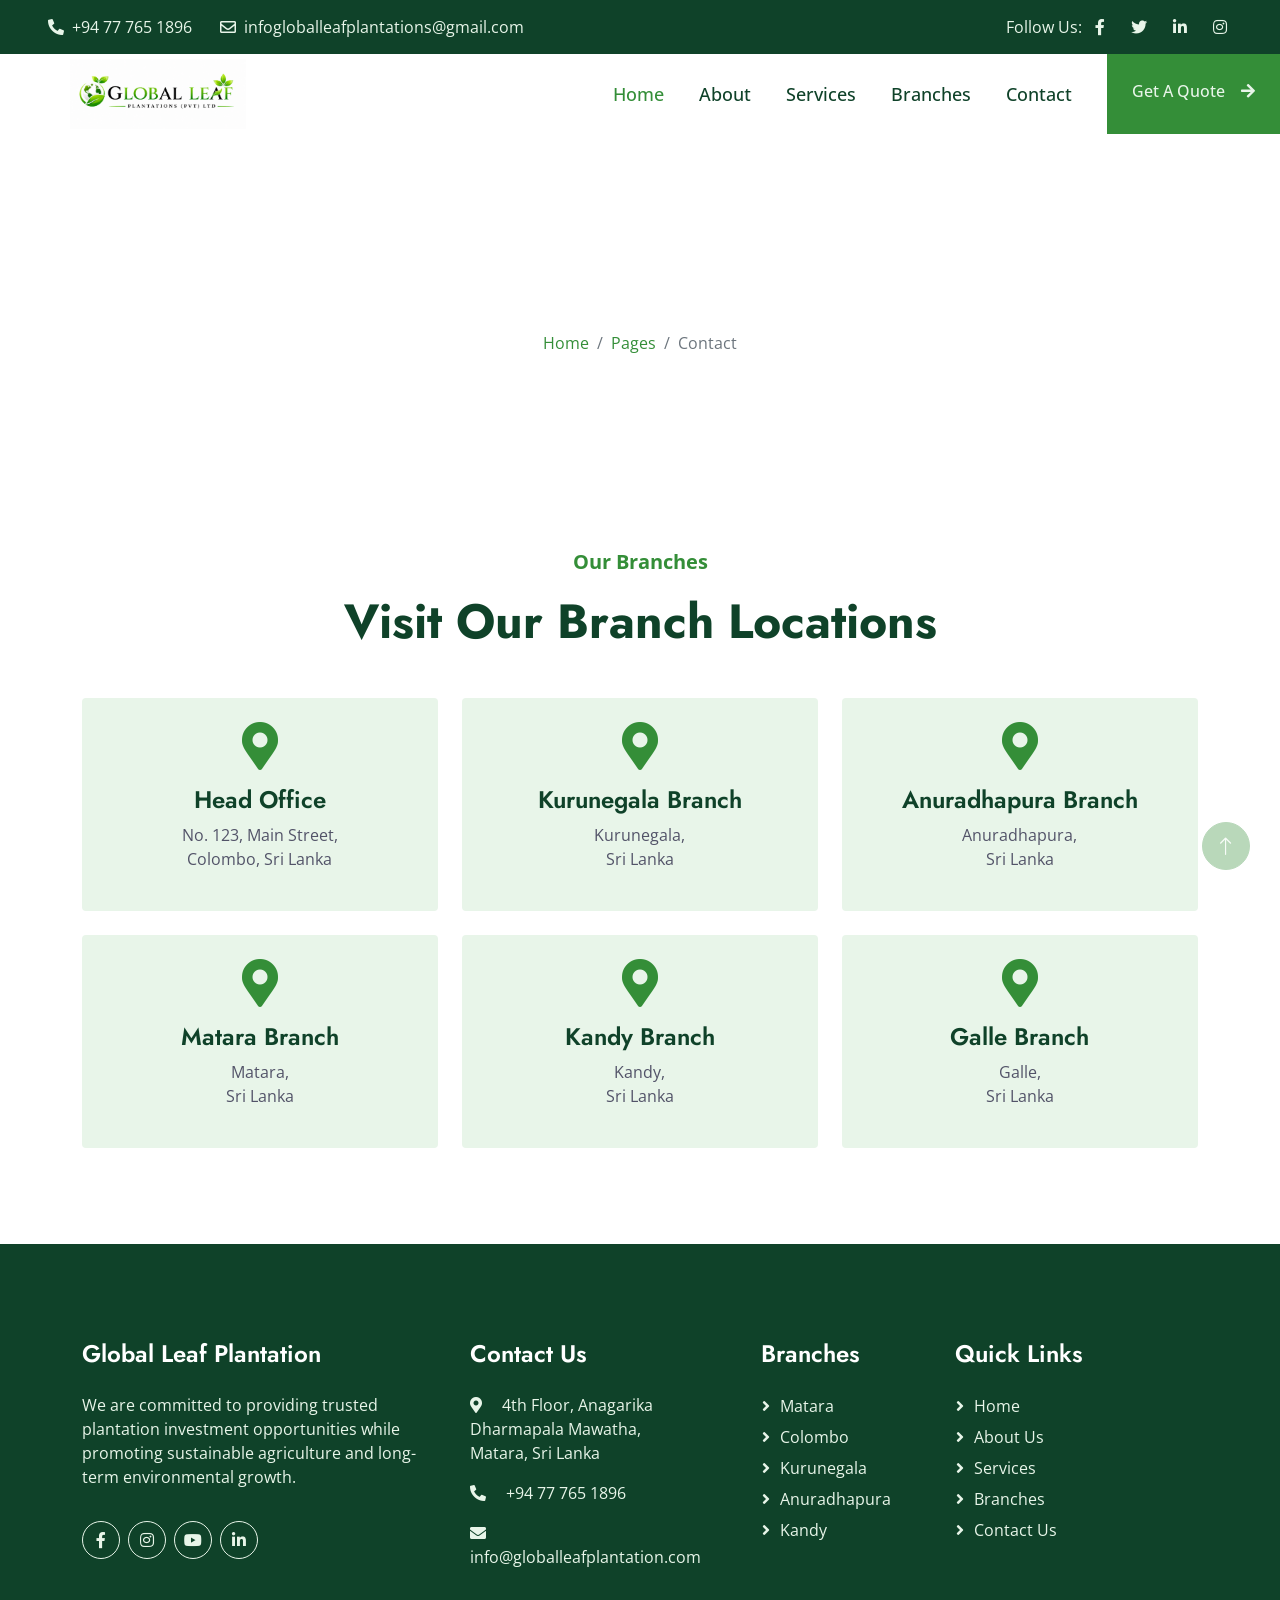
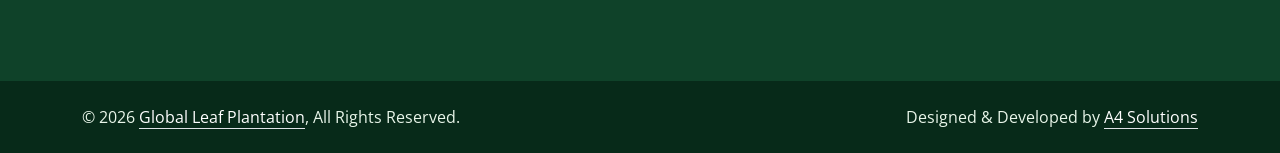
<file: Branches.html>
<!DOCTYPE html>
<html lang="en">

<head>
    <meta charset="utf-8">
    <title>Global Leaf Plantations (pvt) Ltd.</title>
    <meta content="width=device-width, initial-scale=1.0" name="viewport">
    <!-- Favicon -->
    <link href="img/favicon.ico" rel="icon">

    <!-- Google Web Fonts -->
    <link rel="preconnect" href="https://fonts.googleapis.com">
    <link rel="preconnect" href="https://fonts.gstatic.com" crossorigin>
    <link
        href="https://fonts.googleapis.com/css2?family=Jost:wght@500;600;700&family=Open+Sans:wght@400;500&display=swap"
        rel="stylesheet">

    <!-- Icon Font Stylesheet -->
    <link href="https://cdnjs.cloudflare.com/ajax/libs/font-awesome/5.10.0/css/all.min.css" rel="stylesheet">
    <link href="https://cdn.jsdelivr.net/npm/bootstrap-icons@1.4.1/font/bootstrap-icons.css" rel="stylesheet">

    <!-- Libraries Stylesheet -->
    <link href="lib/animate/animate.min.css" rel="stylesheet">
    <link href="lib/owlcarousel/assets/owl.carousel.min.css" rel="stylesheet">
    <link href="lib/lightbox/css/lightbox.min.css" rel="stylesheet">

    <!-- Customized Bootstrap Stylesheet -->
    <link href="css/bootstrap.min.css" rel="stylesheet">

    <!-- Template Stylesheet -->
    <link href="css/style.css" rel="stylesheet">
</head>

<body>
    <!-- Spinner Start -->
    <div id="spinner"
        class="show bg-white position-fixed translate-middle w-100 vh-100 top-50 start-50 d-flex align-items-center justify-content-center">
        <div class="spinner-border text-primary" role="status" style="width: 3rem; height: 3rem;"></div>
    </div>
    <!-- Spinner End -->


    <!-- Topbar Start -->
    <div class="container-fluid bg-dark text-light px-0 py-2">
        <div class="row gx-0 d-none d-lg-flex">
            <div class="col-lg-7 px-5 text-start">
                <div class="h-100 d-inline-flex align-items-center me-4">
                    <span class="fa fa-phone-alt me-2"></span>
                    <span>+94 77 765 1896</span>
                </div>
                <div class="h-100 d-inline-flex align-items-center">
                    <span class="far fa-envelope me-2"></span>
                    <span>infogloballeafplantations@gmail.com</span>
                </div>
            </div>
            <div class="col-lg-5 px-5 text-end">
                <div class="h-100 d-inline-flex align-items-center mx-n2">
                    <span>Follow Us:</span>
                    <a class="btn btn-link text-light" href=""><i class="fab fa-facebook-f"></i></a>
                    <a class="btn btn-link text-light" href=""><i class="fab fa-twitter"></i></a>
                    <a class="btn btn-link text-light" href=""><i class="fab fa-linkedin-in"></i></a>
                    <a class="btn btn-link text-light" href=""><i class="fab fa-instagram"></i></a>
                </div>
            </div>
        </div>
    </div>
    <!-- Topbar End -->


    <!-- Navbar Start -->
    <nav class="navbar navbar-expand-lg bg-white navbar-light sticky-top p-0">
        <a href="index.html" class="navbar-brand d-flex align-items-center px-4 px-lg-5">
            <img src="img/logo.png" alt="Global Leaf Plantation Logo"
                class="logo-img">
        </a>
        <button type="button" class="navbar-toggler me-4" data-bs-toggle="collapse" data-bs-target="#navbarCollapse">
            <span class="navbar-toggler-icon"></span>
        </button>
        <div class="collapse navbar-collapse" id="navbarCollapse">
            <div class="navbar-nav ms-auto p-4 p-lg-0">
                <a href="index.html" class="nav-item nav-link active">Home</a>
                <a href="about.html" class="nav-item nav-link">About</a>
                <a href="service.html" class="nav-item nav-link">Services</a>
                <a href="Branches.html" class="nav-item nav-link">Branches</a>
                <a href="contact.html" class="nav-item nav-link">Contact</a>
            </div>
            <a href="" class="btn btn-primary py-4 px-lg-4 rounded-0 d-none d-lg-block">Get A Quote<i
                    class="fa fa-arrow-right ms-3"></i></a>
        </div>
    </nav>
    <!-- Navbar End -->

     <!-- Page Header Start -->
    <div class="container-fluid page-header py-5 mb-5 wow fadeIn" data-wow-delay="0.1s">
        <div class="container text-center py-5">
            <h1 class="display-3 text-white mb-4 animated slideInDown">Contact Us</h1>
            <nav aria-label="breadcrumb animated slideInDown">
                <ol class="breadcrumb justify-content-center mb-0">
                    <li class="breadcrumb-item"><a href="#">Home</a></li>
                    <li class="breadcrumb-item"><a href="#">Pages</a></li>
                    <li class="breadcrumb-item active" aria-current="page">Contact</li>
                </ol>
            </nav>
        </div>
    </div>
    <!-- Page Header End -->


   <!-- Branch Locations Start -->
<div class="container-xxl py-5">
    <div class="container">
        <div class="text-center mx-auto wow fadeInUp" data-wow-delay="0.1s" style="max-width: 600px;">
            <p class="fs-5 fw-bold text-primary">Our Branches</p>
            <h1 class="display-5 mb-5">Visit Our Branch Locations</h1>
        </div>

        <div class="row g-4">

            <div class="col-lg-4 col-md-6 wow fadeInUp" data-wow-delay="0.1s">
                <div class="bg-light rounded p-4 text-center h-100">
                    <i class="fa fa-map-marker-alt fa-3x text-primary mb-3"></i>
                    <h4>Head Office</h4>
                    <p>No. 123, Main Street,<br>Colombo, Sri Lanka</p>
                </div>
            </div>

            <div class="col-lg-4 col-md-6 wow fadeInUp" data-wow-delay="0.2s">
                <div class="bg-light rounded p-4 text-center h-100">
                    <i class="fa fa-map-marker-alt fa-3x text-primary mb-3"></i>
                    <h4>Kurunegala Branch</h4>
                    <p>Kurunegala,<br>Sri Lanka</p>
                </div>
            </div>

            <div class="col-lg-4 col-md-6 wow fadeInUp" data-wow-delay="0.3s">
                <div class="bg-light rounded p-4 text-center h-100">
                    <i class="fa fa-map-marker-alt fa-3x text-primary mb-3"></i>
                    <h4>Anuradhapura Branch</h4>
                    <p>Anuradhapura,<br>Sri Lanka</p>
                </div>
            </div>

            <div class="col-lg-4 col-md-6 wow fadeInUp" data-wow-delay="0.4s">
                <div class="bg-light rounded p-4 text-center h-100">
                    <i class="fa fa-map-marker-alt fa-3x text-primary mb-3"></i>
                    <h4>Matara Branch</h4>
                    <p>Matara,<br>Sri Lanka</p>
                </div>
            </div>

            <div class="col-lg-4 col-md-6 wow fadeInUp" data-wow-delay="0.5s">
                <div class="bg-light rounded p-4 text-center h-100">
                    <i class="fa fa-map-marker-alt fa-3x text-primary mb-3"></i>
                    <h4>Kandy Branch</h4>
                    <p>Kandy,<br>Sri Lanka</p>
                </div>
            </div>

            <div class="col-lg-4 col-md-6 wow fadeInUp" data-wow-delay="0.6s">
                <div class="bg-light rounded p-4 text-center h-100">
                    <i class="fa fa-map-marker-alt fa-3x text-primary mb-3"></i>
                    <h4>Galle Branch</h4>
                    <p>Galle,<br>Sri Lanka</p>
                </div>
            </div>

        </div>
    </div>
</div>
<!-- Branch Locations End -->

<!-- Footer Start -->
<div class="container-fluid bg-dark text-light footer mt-5 py-5 wow fadeIn" data-wow-delay="0.1s">
    <div class="container py-5">
        <div class="row g-5">

            <!-- Company Info -->
            <div class="col-lg-4 col-md-6">
                <h4 class="text-white mb-4">Global Leaf Plantation</h4>
                <p>
                    We are committed to providing trusted plantation investment
                    opportunities while promoting sustainable agriculture and
                    long-term environmental growth.
                </p>

                <div class="d-flex pt-3">
                    <a class="btn btn-square btn-outline-light rounded-circle me-2" href="#">
                        <i class="fab fa-facebook-f"></i>
                    </a>

                    <a class="btn btn-square btn-outline-light rounded-circle me-2" href="#">
                        <i class="fab fa-instagram"></i>
                    </a>

                    <a class="btn btn-square btn-outline-light rounded-circle me-2" href="#">
                        <i class="fab fa-youtube"></i>
                    </a>

                    <a class="btn btn-square btn-outline-light rounded-circle" href="#">
                        <i class="fab fa-linkedin-in"></i>
                    </a>
                </div>
            </div>

            <!-- Contact -->
            <div class="col-lg-3 col-md-6">
                <h4 class="text-white mb-4">Contact Us</h4>

                <p>
                    <i class="fa fa-map-marker-alt me-3"></i>
                    4th Floor, Anagarika Dharmapala Mawatha,<br>
                    Matara, Sri Lanka
                </p>

                <p>
                    <i class="fa fa-phone-alt me-3"></i>
                    +94 77 765 1896
                </p>

                <p>
                    <i class="fa fa-envelope me-3"></i>
                    info@globalleafplantation.com
                </p>
            </div>

            <!-- Branches -->
            <div class="col-lg-2 col-md-6">
                <h4 class="text-white mb-4">Branches</h4>

                <a class="btn btn-link" href="#">Matara</a>
                <a class="btn btn-link" href="#">Colombo</a>
                <a class="btn btn-link" href="#">Kurunegala</a>
                <a class="btn btn-link" href="#">Anuradhapura</a>
                <a class="btn btn-link" href="#">Kandy</a>
            </div>

            <!-- Quick Links -->
            <div class="col-lg-3 col-md-6">
                <h4 class="text-white mb-4">Quick Links</h4>

                <a class="btn btn-link" href="#home">Home</a>
                <a class="btn btn-link" href="#about">About Us</a>
                <a class="btn btn-link" href="#services">Services</a>
                <a class="btn btn-link" href="#branches">Branches</a>
                <a class="btn btn-link" href="#contact">Contact Us</a>
            </div>

        </div>
    </div>
</div>

<!-- Copyright -->
<div class="container-fluid copyright py-4 bg-black">
    <div class="container">
        <div class="row">

            <div class="col-md-6 text-center text-md-start mb-3 mb-md-0">
                &copy; 2026 <a class="border-bottom" href="#">Global Leaf Plantation</a>,
                All Rights Reserved.
            </div>

            <div class="col-md-6 text-center text-md-end">
                Designed & Developed by
                <a class="border-bottom" href="#">A4 Solutions</a>
            </div>

        </div>
    </div>
</div>
<!-- Footer End -->


    <!-- Back to Top -->
    <a href="#" class="btn btn-lg btn-primary btn-lg-square rounded-circle back-to-top"><i
            class="bi bi-arrow-up"></i></a>


    <!-- JavaScript Libraries -->
    <script src="https://code.jquery.com/jquery-3.4.1.min.js"></script>
    <script src="https://cdn.jsdelivr.net/npm/bootstrap@5.0.0/dist/js/bootstrap.bundle.min.js"></script>
    <script src="lib/wow/wow.min.js"></script>
    <script src="lib/easing/easing.min.js"></script>
    <script src="lib/waypoints/waypoints.min.js"></script>
    <script src="lib/owlcarousel/owl.carousel.min.js"></script>
    <script src="lib/counterup/counterup.min.js"></script>
    <script src="lib/parallax/parallax.min.js"></script>
    <script src="lib/isotope/isotope.pkgd.min.js"></script>
    <script src="lib/lightbox/js/lightbox.min.js"></script>

    <!-- Template Javascript -->
    <script src="js/main.js"></script>
</body>

</html>
</file>
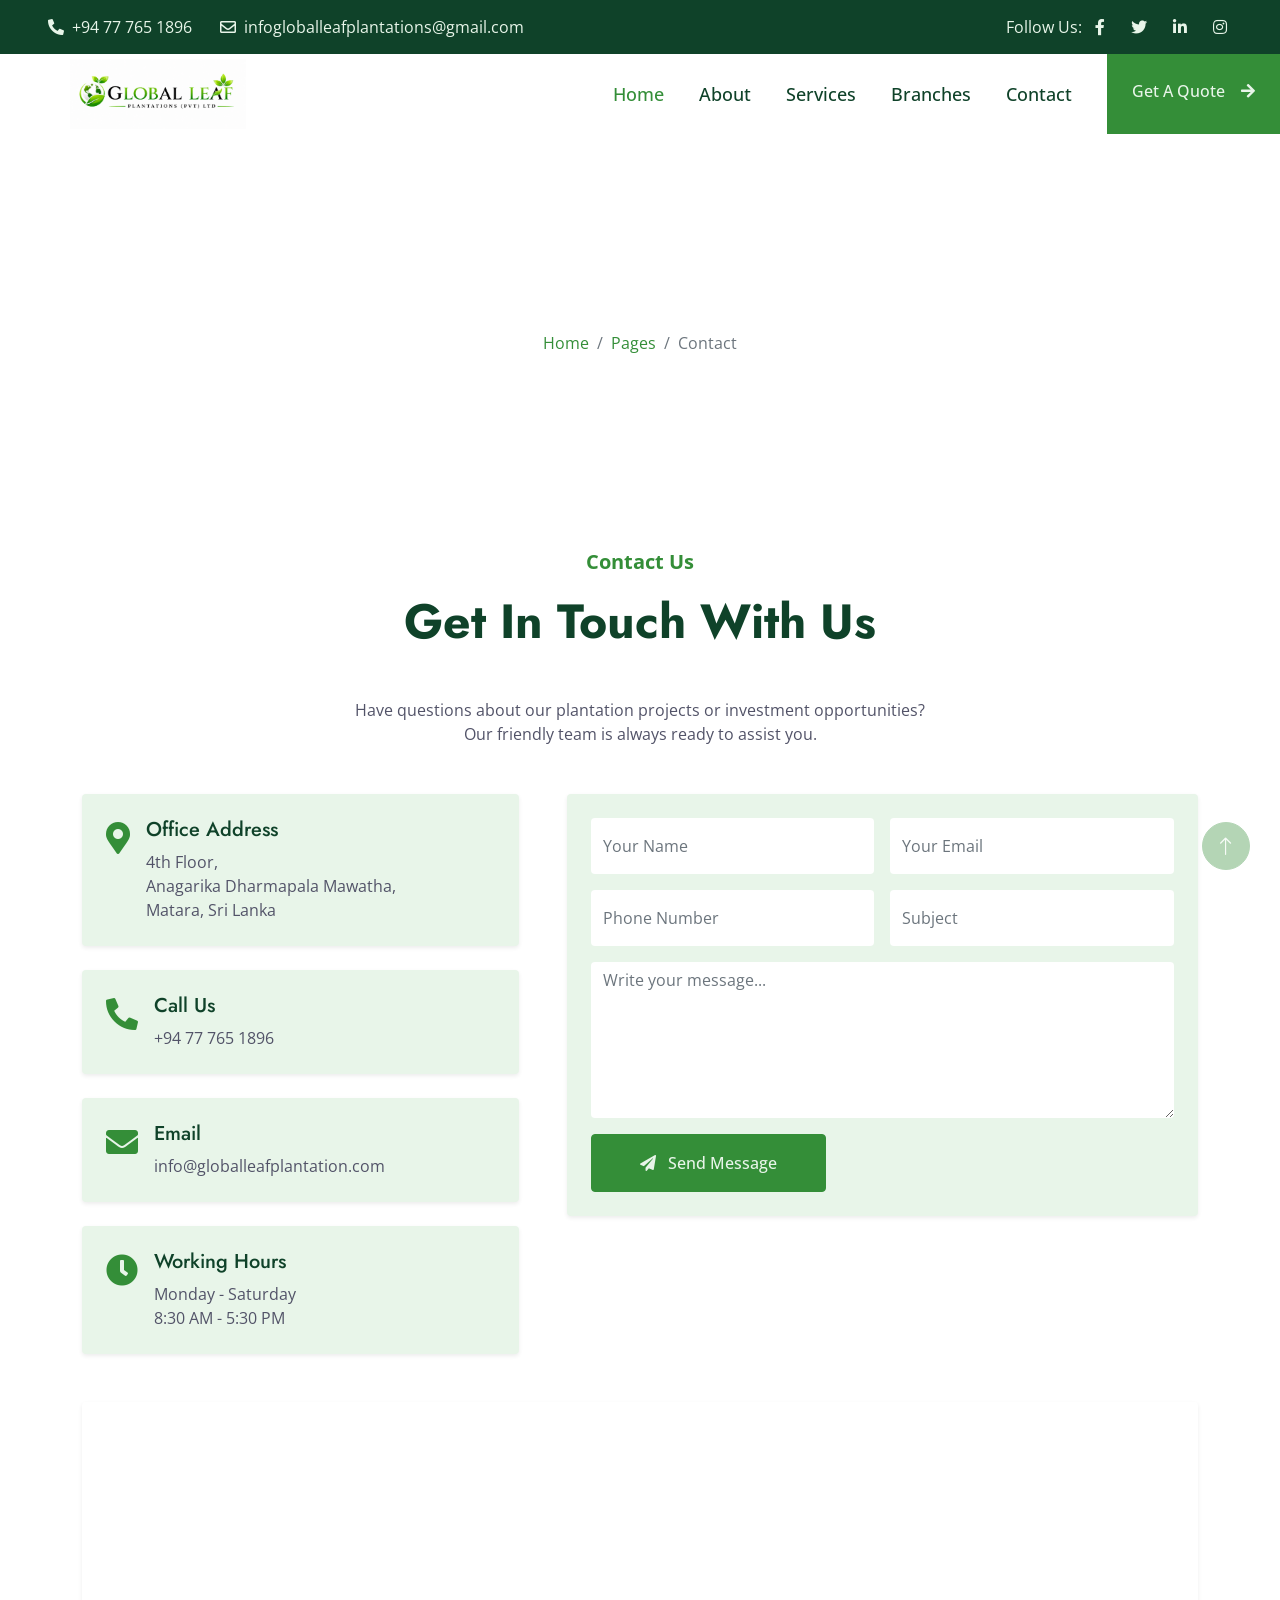
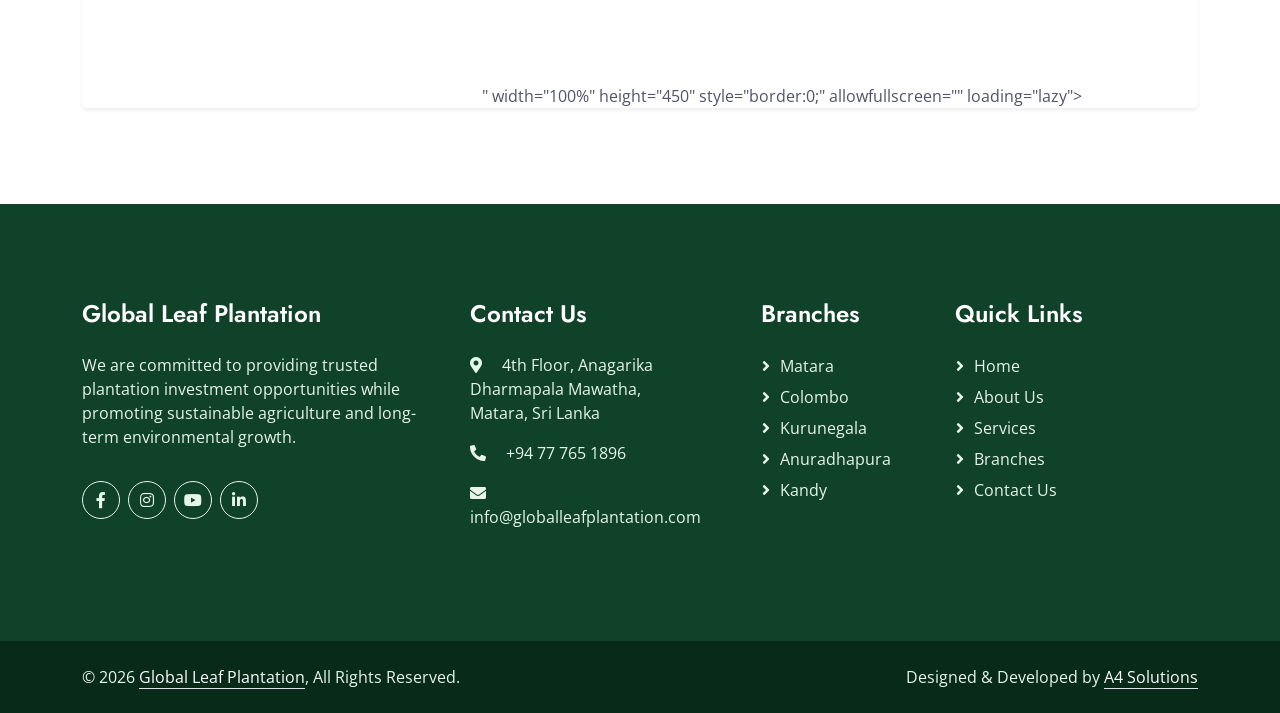
<file: contact.html>
<!DOCTYPE html>
<html lang="en">

<head>
    <meta charset="utf-8">
    <title>Global Leaf Plantations (pvt) Ltd.</title>
    <meta content="width=device-width, initial-scale=1.0" name="viewport">
    <!-- Favicon -->
    <link href="img/favicon.ico" rel="icon">

    <!-- Google Web Fonts -->
    <link rel="preconnect" href="https://fonts.googleapis.com">
    <link rel="preconnect" href="https://fonts.gstatic.com" crossorigin>
    <link
        href="https://fonts.googleapis.com/css2?family=Jost:wght@500;600;700&family=Open+Sans:wght@400;500&display=swap"
        rel="stylesheet">

    <!-- Icon Font Stylesheet -->
    <link href="https://cdnjs.cloudflare.com/ajax/libs/font-awesome/5.10.0/css/all.min.css" rel="stylesheet">
    <link href="https://cdn.jsdelivr.net/npm/bootstrap-icons@1.4.1/font/bootstrap-icons.css" rel="stylesheet">

    <!-- Libraries Stylesheet -->
    <link href="lib/animate/animate.min.css" rel="stylesheet">
    <link href="lib/owlcarousel/assets/owl.carousel.min.css" rel="stylesheet">
    <link href="lib/lightbox/css/lightbox.min.css" rel="stylesheet">

    <!-- Customized Bootstrap Stylesheet -->
    <link href="css/bootstrap.min.css" rel="stylesheet">

    <!-- Template Stylesheet -->
    <link href="css/style.css" rel="stylesheet">
</head>

<body>
    <!-- Spinner Start -->
    <div id="spinner"
        class="show bg-white position-fixed translate-middle w-100 vh-100 top-50 start-50 d-flex align-items-center justify-content-center">
        <div class="spinner-border text-primary" role="status" style="width: 3rem; height: 3rem;"></div>
    </div>
    <!-- Spinner End -->


    <!-- Topbar Start -->
    <div class="container-fluid bg-dark text-light px-0 py-2">
        <div class="row gx-0 d-none d-lg-flex">
            <div class="col-lg-7 px-5 text-start">
                <div class="h-100 d-inline-flex align-items-center me-4">
                    <span class="fa fa-phone-alt me-2"></span>
                    <span>+94 77 765 1896</span>
                </div>
                <div class="h-100 d-inline-flex align-items-center">
                    <span class="far fa-envelope me-2"></span>
                    <span>infogloballeafplantations@gmail.com</span>
                </div>
            </div>
            <div class="col-lg-5 px-5 text-end">
                <div class="h-100 d-inline-flex align-items-center mx-n2">
                    <span>Follow Us:</span>
                    <a class="btn btn-link text-light" href=""><i class="fab fa-facebook-f"></i></a>
                    <a class="btn btn-link text-light" href=""><i class="fab fa-twitter"></i></a>
                    <a class="btn btn-link text-light" href=""><i class="fab fa-linkedin-in"></i></a>
                    <a class="btn btn-link text-light" href=""><i class="fab fa-instagram"></i></a>
                </div>
            </div>
        </div>
    </div>
    <!-- Topbar End -->


    <!-- Navbar Start -->
    <nav class="navbar navbar-expand-lg bg-white navbar-light sticky-top p-0">
        <a href="index.html" class="navbar-brand d-flex align-items-center px-4 px-lg-5">
            <img src="img/logo.png" alt="Global Leaf Plantation Logo"
                class="logo-img">
        </a>
        <button type="button" class="navbar-toggler me-4" data-bs-toggle="collapse" data-bs-target="#navbarCollapse">
            <span class="navbar-toggler-icon"></span>
        </button>
        <div class="collapse navbar-collapse" id="navbarCollapse">
            <div class="navbar-nav ms-auto p-4 p-lg-0">
                <a href="index.html" class="nav-item nav-link active">Home</a>
                <a href="about.html" class="nav-item nav-link">About</a>
                <a href="service.html" class="nav-item nav-link">Services</a>
                <a href="Branches.html" class="nav-item nav-link">Branches</a>
                <a href="contact.html" class="nav-item nav-link">Contact</a>
            </div>
            <a href="" class="btn btn-primary py-4 px-lg-4 rounded-0 d-none d-lg-block">Get A Quote<i
                    class="fa fa-arrow-right ms-3"></i></a>
        </div>
    </nav>
    <!-- Navbar End -->

    <!-- Page Header Start -->
    <div class="container-fluid page-header py-5 mb-5 wow fadeIn" data-wow-delay="0.1s">
        <div class="container text-center py-5">
            <h1 class="display-3 text-white mb-4 animated slideInDown">Contact Us</h1>
            <nav aria-label="breadcrumb animated slideInDown">
                <ol class="breadcrumb justify-content-center mb-0">
                    <li class="breadcrumb-item"><a href="#">Home</a></li>
                    <li class="breadcrumb-item"><a href="#">Pages</a></li>
                    <li class="breadcrumb-item active" aria-current="page">Contact</li>
                </ol>
            </nav>
        </div>
    </div>
    <!-- Page Header End -->


    <!-- Contact Start -->
    <div class="container-xxl py-5" id="contact">
        <div class="container">

            <div class="text-center mx-auto wow fadeInUp" data-wow-delay="0.1s" style="max-width:600px;">
                <p class="fs-5 fw-bold text-primary">Contact Us</p>
                <h1 class="display-5 mb-5">Get In Touch With Us</h1>
                <p class="mb-5">
                    Have questions about our plantation projects or investment opportunities?
                    Our friendly team is always ready to assist you.
                </p>
            </div>

            <div class="row g-5">

                <!-- Contact Details -->
                <div class="col-lg-5 wow fadeInUp" data-wow-delay="0.2s">

                    <div class="bg-light rounded p-4 mb-4 shadow-sm">
                        <div class="d-flex">
                            <i class="fa fa-map-marker-alt fa-2x text-primary me-3 mt-1"></i>
                            <div>
                                <h5>Office Address</h5>
                                <p class="mb-0">
                                    4th Floor,<br>
                                    Anagarika Dharmapala Mawatha,<br>
                                    Matara, Sri Lanka
                                </p>
                            </div>
                        </div>
                    </div>

                    <div class="bg-light rounded p-4 mb-4 shadow-sm">
                        <div class="d-flex">
                            <i class="fa fa-phone-alt fa-2x text-primary me-3 mt-1"></i>
                            <div>
                                <h5>Call Us</h5>
                                <p class="mb-0">+94 77 765 1896</p>
                            </div>
                        </div>
                    </div>

                    <div class="bg-light rounded p-4 mb-4 shadow-sm">
                        <div class="d-flex">
                            <i class="fa fa-envelope fa-2x text-primary me-3 mt-1"></i>
                            <div>
                                <h5>Email</h5>
                                <p class="mb-0">info@globalleafplantation.com</p>
                            </div>
                        </div>
                    </div>

                    <div class="bg-light rounded p-4 shadow-sm">
                        <div class="d-flex">
                            <i class="fa fa-clock fa-2x text-primary me-3 mt-1"></i>
                            <div>
                                <h5>Working Hours</h5>
                                <p class="mb-0">
                                    Monday - Saturday<br>
                                    8:30 AM - 5:30 PM
                                </p>
                            </div>
                        </div>
                    </div>

                </div>

                <!-- Contact Form -->
                <div class="col-lg-7 wow fadeInUp" data-wow-delay="0.4s">

                    <div class="bg-light rounded p-4 shadow-sm">

                        <form>

                            <div class="row g-3">

                                <div class="col-md-6">
                                    <input type="text" class="form-control border-0 py-3" placeholder="Your Name">
                                </div>

                                <div class="col-md-6">
                                    <input type="email" class="form-control border-0 py-3" placeholder="Your Email">
                                </div>

                                <div class="col-md-6">
                                    <input type="text" class="form-control border-0 py-3" placeholder="Phone Number">
                                </div>

                                <div class="col-md-6">
                                    <input type="text" class="form-control border-0 py-3" placeholder="Subject">
                                </div>

                                <div class="col-12">
                                    <textarea class="form-control border-0" rows="6"
                                        placeholder="Write your message..."></textarea>
                                </div>

                                <div class="col-12">
                                    <button class="btn btn-primary py-3 px-5" type="submit">
                                        <i class="fa fa-paper-plane me-2"></i>
                                        Send Message
                                    </button>
                                </div>

                            </div>

                        </form>

                    </div>

                </div>

            </div>

            <!-- Google Map -->
            <div class="row mt-5">
                <div class="col-12 wow fadeInUp" data-wow-delay="0.6s">

                    <div class="rounded overflow-hidden shadow-sm">

                        <iframe
                            src="https://www.google.com/maps/embed?pb=!1m18!1m12!1m3!1d3508.460179053415!2d80.54319137435634!3d5.948909229575036!2m3!1f0!2f0!3f0!3m2!1i1024!2i768!4f13.1!3m3!1m2!1s0x3ae1393bf856dbd1%3A0x77c41d5ccab6d4eb!2sGlobal%20Leaf%20Plantation%20(pvt)%20Ltd!5e1!3m2!1sen!2slk!4v1785346565667!5m2!1sen!2slk"
                            width="400" height="300" style="border:0;" allowfullscreen="" loading="lazy"
                            referrerpolicy="strict-origin-when-cross-origin"></iframe>"
                        width="100%"
                        height="450"
                        style="border:0;"
                        allowfullscreen=""
                        loading="lazy">
                        </iframe>

                    </div>

                </div>
            </div>

        </div>
    </div>
    <!-- Contact End -->
    <!-- Footer Start -->
    <div class="container-fluid bg-dark text-light footer mt-5 py-5 wow fadeIn" data-wow-delay="0.1s">
        <div class="container py-5">
            <div class="row g-5">

                <!-- Company Info -->
                <div class="col-lg-4 col-md-6">
                    <h4 class="text-white mb-4">Global Leaf Plantation</h4>
                    <p>
                        We are committed to providing trusted plantation investment
                        opportunities while promoting sustainable agriculture and
                        long-term environmental growth.
                    </p>

                    <div class="d-flex pt-3">
                        <a class="btn btn-square btn-outline-light rounded-circle me-2" href="#">
                            <i class="fab fa-facebook-f"></i>
                        </a>

                        <a class="btn btn-square btn-outline-light rounded-circle me-2" href="#">
                            <i class="fab fa-instagram"></i>
                        </a>

                        <a class="btn btn-square btn-outline-light rounded-circle me-2" href="#">
                            <i class="fab fa-youtube"></i>
                        </a>

                        <a class="btn btn-square btn-outline-light rounded-circle" href="#">
                            <i class="fab fa-linkedin-in"></i>
                        </a>
                    </div>
                </div>

                <!-- Contact -->
                <div class="col-lg-3 col-md-6">
                    <h4 class="text-white mb-4">Contact Us</h4>

                    <p>
                        <i class="fa fa-map-marker-alt me-3"></i>
                        4th Floor, Anagarika Dharmapala Mawatha,<br>
                        Matara, Sri Lanka
                    </p>

                    <p>
                        <i class="fa fa-phone-alt me-3"></i>
                        +94 77 765 1896
                    </p>

                    <p>
                        <i class="fa fa-envelope me-3"></i>
                        info@globalleafplantation.com
                    </p>
                </div>

                <!-- Branches -->
                <div class="col-lg-2 col-md-6">
                    <h4 class="text-white mb-4">Branches</h4>

                    <a class="btn btn-link" href="#">Matara</a>
                    <a class="btn btn-link" href="#">Colombo</a>
                    <a class="btn btn-link" href="#">Kurunegala</a>
                    <a class="btn btn-link" href="#">Anuradhapura</a>
                    <a class="btn btn-link" href="#">Kandy</a>
                </div>

                <!-- Quick Links -->
                <div class="col-lg-3 col-md-6">
                    <h4 class="text-white mb-4">Quick Links</h4>

                    <a class="btn btn-link" href="#home">Home</a>
                    <a class="btn btn-link" href="#about">About Us</a>
                    <a class="btn btn-link" href="#services">Services</a>
                    <a class="btn btn-link" href="#branches">Branches</a>
                    <a class="btn btn-link" href="#contact">Contact Us</a>
                </div>

            </div>
        </div>
    </div>

    <!-- Copyright -->
    <div class="container-fluid copyright py-4 bg-black">
        <div class="container">
            <div class="row">

                <div class="col-md-6 text-center text-md-start mb-3 mb-md-0">
                    &copy; 2026 <a class="border-bottom" href="#">Global Leaf Plantation</a>,
                    All Rights Reserved.
                </div>

                <div class="col-md-6 text-center text-md-end">
                    Designed & Developed by
                    <a class="border-bottom" href="#">A4 Solutions</a>
                </div>

            </div>
        </div>
    </div>
    <!-- Footer End -->


    <!-- Back to Top -->
    <a href="#" class="btn btn-lg btn-primary btn-lg-square rounded-circle back-to-top"><i
            class="bi bi-arrow-up"></i></a>


    <!-- JavaScript Libraries -->
    <script src="https://code.jquery.com/jquery-3.4.1.min.js"></script>
    <script src="https://cdn.jsdelivr.net/npm/bootstrap@5.0.0/dist/js/bootstrap.bundle.min.js"></script>
    <script src="lib/wow/wow.min.js"></script>
    <script src="lib/easing/easing.min.js"></script>
    <script src="lib/waypoints/waypoints.min.js"></script>
    <script src="lib/owlcarousel/owl.carousel.min.js"></script>
    <script src="lib/counterup/counterup.min.js"></script>
    <script src="lib/parallax/parallax.min.js"></script>
    <script src="lib/isotope/isotope.pkgd.min.js"></script>
    <script src="lib/lightbox/js/lightbox.min.js"></script>

    <!-- Template Javascript -->
    <script src="js/main.js"></script>
</body>

</html>
</file>
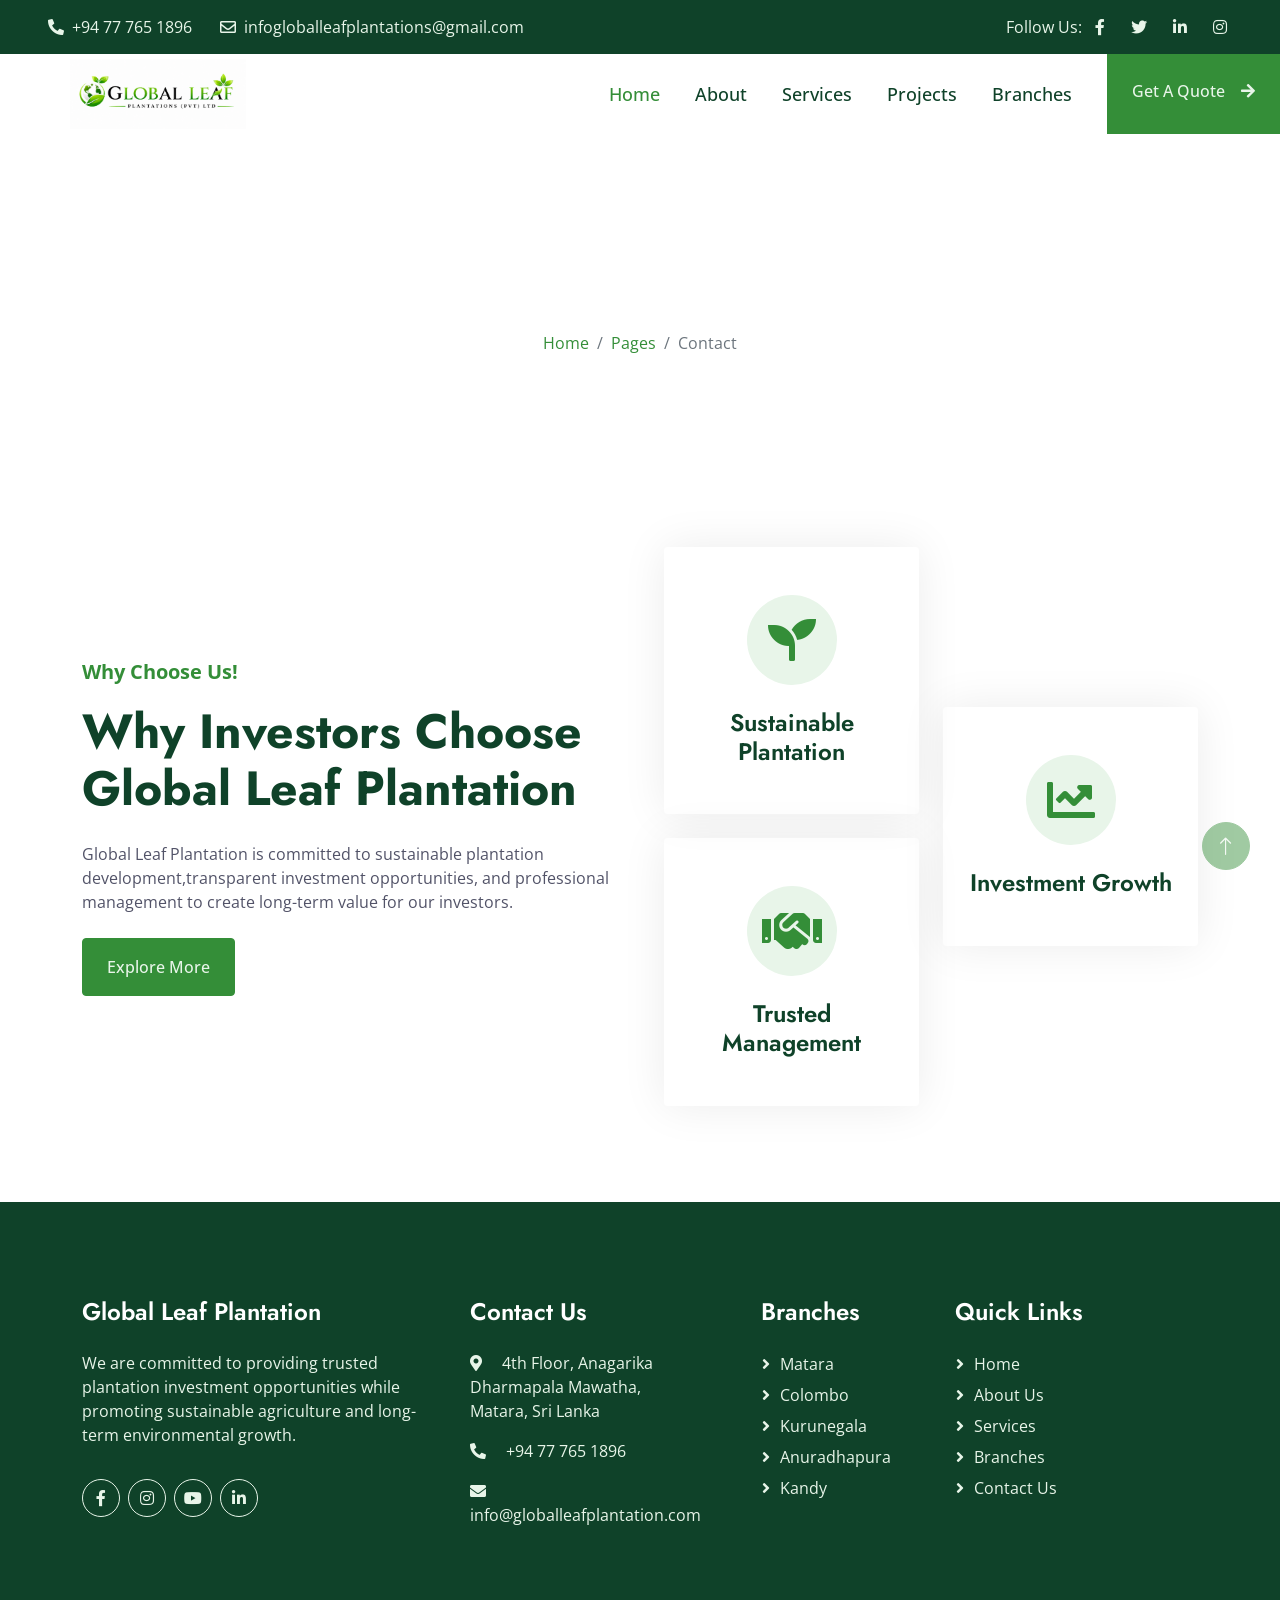
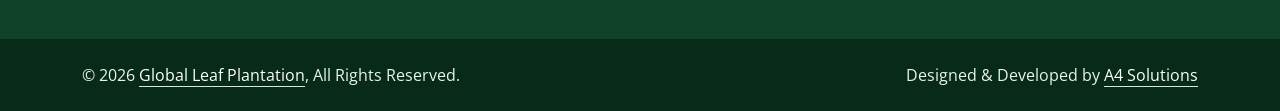
<file: feature.html>
<!DOCTYPE html>
<html lang="en">

<head>
    <meta charset="utf-8">
    <title>Global Leaf Plantations (pvt) Ltd.</title>
    <meta content="width=device-width, initial-scale=1.0" name="viewport">
    <!-- Favicon -->
    <link href="img/favicon.ico" rel="icon">

    <!-- Google Web Fonts -->
    <link rel="preconnect" href="https://fonts.googleapis.com">
    <link rel="preconnect" href="https://fonts.gstatic.com" crossorigin>
    <link
        href="https://fonts.googleapis.com/css2?family=Jost:wght@500;600;700&family=Open+Sans:wght@400;500&display=swap"
        rel="stylesheet">

    <!-- Icon Font Stylesheet -->
    <link href="https://cdnjs.cloudflare.com/ajax/libs/font-awesome/5.10.0/css/all.min.css" rel="stylesheet">
    <link href="https://cdn.jsdelivr.net/npm/bootstrap-icons@1.4.1/font/bootstrap-icons.css" rel="stylesheet">

    <!-- Libraries Stylesheet -->
    <link href="lib/animate/animate.min.css" rel="stylesheet">
    <link href="lib/owlcarousel/assets/owl.carousel.min.css" rel="stylesheet">
    <link href="lib/lightbox/css/lightbox.min.css" rel="stylesheet">

    <!-- Customized Bootstrap Stylesheet -->
    <link href="css/bootstrap.min.css" rel="stylesheet">

    <!-- Template Stylesheet -->
    <link href="css/style.css" rel="stylesheet">
</head>

<body>
    <!-- Spinner Start -->
    <div id="spinner"
        class="show bg-white position-fixed translate-middle w-100 vh-100 top-50 start-50 d-flex align-items-center justify-content-center">
        <div class="spinner-border text-primary" role="status" style="width: 3rem; height: 3rem;"></div>
    </div>
    <!-- Spinner End -->


    <!-- Topbar Start -->
    <div class="container-fluid bg-dark text-light px-0 py-2">
        <div class="row gx-0 d-none d-lg-flex">
            <div class="col-lg-7 px-5 text-start">
                <div class="h-100 d-inline-flex align-items-center me-4">
                    <span class="fa fa-phone-alt me-2"></span>
                    <span>+94 77 765 1896</span>
                </div>
                <div class="h-100 d-inline-flex align-items-center">
                    <span class="far fa-envelope me-2"></span>
                    <span>infogloballeafplantations@gmail.com</span>
                </div>
            </div>
            <div class="col-lg-5 px-5 text-end">
                <div class="h-100 d-inline-flex align-items-center mx-n2">
                    <span>Follow Us:</span>
                    <a class="btn btn-link text-light" href=""><i class="fab fa-facebook-f"></i></a>
                    <a class="btn btn-link text-light" href=""><i class="fab fa-twitter"></i></a>
                    <a class="btn btn-link text-light" href=""><i class="fab fa-linkedin-in"></i></a>
                    <a class="btn btn-link text-light" href=""><i class="fab fa-instagram"></i></a>
                </div>
            </div>
        </div>
    </div>
    <!-- Topbar End -->


    <!-- Navbar Start -->
    <nav class="navbar navbar-expand-lg bg-white navbar-light sticky-top p-0">
        <a href="index.html" class="navbar-brand d-flex align-items-center px-4 px-lg-5">
            <img src="img/logo.png" alt="Global Leaf Plantation Logo"
                class="logo-img">
        </a>
        <button type="button" class="navbar-toggler me-4" data-bs-toggle="collapse" data-bs-target="#navbarCollapse">
            <span class="navbar-toggler-icon"></span>
        </button>
        <div class="collapse navbar-collapse" id="navbarCollapse">
            <div class="navbar-nav ms-auto p-4 p-lg-0">
                <a href="index.html" class="nav-item nav-link active">Home</a>
                <a href="about.html" class="nav-item nav-link">About</a>
                <a href="service.html" class="nav-item nav-link">Services</a>
                <a href="Branches.html" class="nav-item nav-link">Projects</a>
                <a href="contact.html" class="nav-item nav-link">Branches</a>
            </div>
            <a href="" class="btn btn-primary py-4 px-lg-4 rounded-0 d-none d-lg-block">Get A Quote<i
                    class="fa fa-arrow-right ms-3"></i></a>
        </div>
    </nav>
    <!-- Navbar End -->

     <!-- Page Header Start -->
    <div class="container-fluid page-header py-5 mb-5 wow fadeIn" data-wow-delay="0.1s">
        <div class="container text-center py-5">
            <h1 class="display-3 text-white mb-4 animated slideInDown">Contact Us</h1>
            <nav aria-label="breadcrumb animated slideInDown">
                <ol class="breadcrumb justify-content-center mb-0">
                    <li class="breadcrumb-item"><a href="#">Home</a></li>
                    <li class="breadcrumb-item"><a href="#">Pages</a></li>
                    <li class="breadcrumb-item active" aria-current="page">Contact</li>
                </ol>
            </nav>
        </div>
    </div>
    <!-- Page Header End -->


    <!-- Features Start -->
    <div class="container-xxl py-5">
        <div class="container">
            <div class="row g-5 align-items-center">
                <div class="col-lg-6 wow fadeInUp" data-wow-delay="0.1s">
                    <p class="fs-5 fw-bold text-primary">Why Choose Us!</p>
                    <h1 class="display-5 mb-4">Why Investors Choose Global Leaf Plantation</h1>
                    <p class="mb-4">Global Leaf Plantation is committed to sustainable plantation
                        development,transparent investment opportunities, and professional management to create
                        long-term value for our investors.
                    </p>
                    <a class="btn btn-primary py-3 px-4" href="">Explore More</a>
                </div>
                <div class="col-lg-6">
                    <div class="row g-4 align-items-center">
                        <div class="col-md-6">
                            <div class="row g-4">
                                <div class="col-12 wow fadeIn" data-wow-delay="0.3s">
                                    <div class="text-center rounded py-5 px-4"
                                        style="box-shadow: 0 0 45px rgba(0,0,0,.08);">
                                        <div class="btn-square bg-light rounded-circle mx-auto mb-4"
                                            style="width: 90px; height: 90px;">
                                           <i class="fa fa-seedling fa-3x text-primary"></i>
                                        </div>
                                        <h4 class="mb-0">Sustainable Plantation</h4>
                                    </div>
                                </div>
                                <div class="col-12 wow fadeIn" data-wow-delay="0.5s">
                                    <div class="text-center rounded py-5 px-4"
                                        style="box-shadow: 0 0 45px rgba(0,0,0,.08);">
                                        <div class="btn-square bg-light rounded-circle mx-auto mb-4"
                                            style="width: 90px; height: 90px;">
                                            <i class="fa fa-handshake fa-3x text-primary"></i>
                                        </div>
                                        <h4 class="mb-0">Trusted Management</h4>
                                    </div>
                                </div>
                            </div>
                        </div>
                        <div class="col-md-6 wow fadeIn" data-wow-delay="0.7s">
                            <div class="text-center rounded py-5 px-4" style="box-shadow: 0 0 45px rgba(0,0,0,.08);">
                                <div class="btn-square bg-light rounded-circle mx-auto mb-4"
                                    style="width: 90px; height: 90px;">
                                   <i class="fa fa-chart-line fa-3x text-primary"></i>
                                </div>
                               <h4 class="mb-0">Investment Growth</h4>
                            </div>
                        </div>
                    </div>
                </div>
            </div>
        </div>
    </div>
    <!-- Features End -->

<!-- Footer Start -->
<div class="container-fluid bg-dark text-light footer mt-5 py-5 wow fadeIn" data-wow-delay="0.1s">
    <div class="container py-5">
        <div class="row g-5">

            <!-- Company Info -->
            <div class="col-lg-4 col-md-6">
                <h4 class="text-white mb-4">Global Leaf Plantation</h4>
                <p>
                    We are committed to providing trusted plantation investment
                    opportunities while promoting sustainable agriculture and
                    long-term environmental growth.
                </p>

                <div class="d-flex pt-3">
                    <a class="btn btn-square btn-outline-light rounded-circle me-2" href="#">
                        <i class="fab fa-facebook-f"></i>
                    </a>

                    <a class="btn btn-square btn-outline-light rounded-circle me-2" href="#">
                        <i class="fab fa-instagram"></i>
                    </a>

                    <a class="btn btn-square btn-outline-light rounded-circle me-2" href="#">
                        <i class="fab fa-youtube"></i>
                    </a>

                    <a class="btn btn-square btn-outline-light rounded-circle" href="#">
                        <i class="fab fa-linkedin-in"></i>
                    </a>
                </div>
            </div>

            <!-- Contact -->
            <div class="col-lg-3 col-md-6">
                <h4 class="text-white mb-4">Contact Us</h4>

                <p>
                    <i class="fa fa-map-marker-alt me-3"></i>
                    4th Floor, Anagarika Dharmapala Mawatha,<br>
                    Matara, Sri Lanka
                </p>

                <p>
                    <i class="fa fa-phone-alt me-3"></i>
                    +94 77 765 1896
                </p>

                <p>
                    <i class="fa fa-envelope me-3"></i>
                    info@globalleafplantation.com
                </p>
            </div>

            <!-- Branches -->
            <div class="col-lg-2 col-md-6">
                <h4 class="text-white mb-4">Branches</h4>

                <a class="btn btn-link" href="#">Matara</a>
                <a class="btn btn-link" href="#">Colombo</a>
                <a class="btn btn-link" href="#">Kurunegala</a>
                <a class="btn btn-link" href="#">Anuradhapura</a>
                <a class="btn btn-link" href="#">Kandy</a>
            </div>

            <!-- Quick Links -->
            <div class="col-lg-3 col-md-6">
                <h4 class="text-white mb-4">Quick Links</h4>

                <a class="btn btn-link" href="#home">Home</a>
                <a class="btn btn-link" href="#about">About Us</a>
                <a class="btn btn-link" href="#services">Services</a>
                <a class="btn btn-link" href="#branches">Branches</a>
                <a class="btn btn-link" href="#contact">Contact Us</a>
            </div>

        </div>
    </div>
</div>

<!-- Copyright -->
<div class="container-fluid copyright py-4 bg-black">
    <div class="container">
        <div class="row">

            <div class="col-md-6 text-center text-md-start mb-3 mb-md-0">
                &copy; 2026 <a class="border-bottom" href="#">Global Leaf Plantation</a>,
                All Rights Reserved.
            </div>

            <div class="col-md-6 text-center text-md-end">
                Designed & Developed by
                <a class="border-bottom" href="#">A4 Solutions</a>
            </div>

        </div>
    </div>
</div>
<!-- Footer End -->


    <!-- Back to Top -->
    <a href="#" class="btn btn-lg btn-primary btn-lg-square rounded-circle back-to-top"><i
            class="bi bi-arrow-up"></i></a>


    <!-- JavaScript Libraries -->
    <script src="https://code.jquery.com/jquery-3.4.1.min.js"></script>
    <script src="https://cdn.jsdelivr.net/npm/bootstrap@5.0.0/dist/js/bootstrap.bundle.min.js"></script>
    <script src="lib/wow/wow.min.js"></script>
    <script src="lib/easing/easing.min.js"></script>
    <script src="lib/waypoints/waypoints.min.js"></script>
    <script src="lib/owlcarousel/owl.carousel.min.js"></script>
    <script src="lib/counterup/counterup.min.js"></script>
    <script src="lib/parallax/parallax.min.js"></script>
    <script src="lib/isotope/isotope.pkgd.min.js"></script>
    <script src="lib/lightbox/js/lightbox.min.js"></script>

    <!-- Template Javascript -->
    <script src="js/main.js"></script>
</body>

</html>
</file>
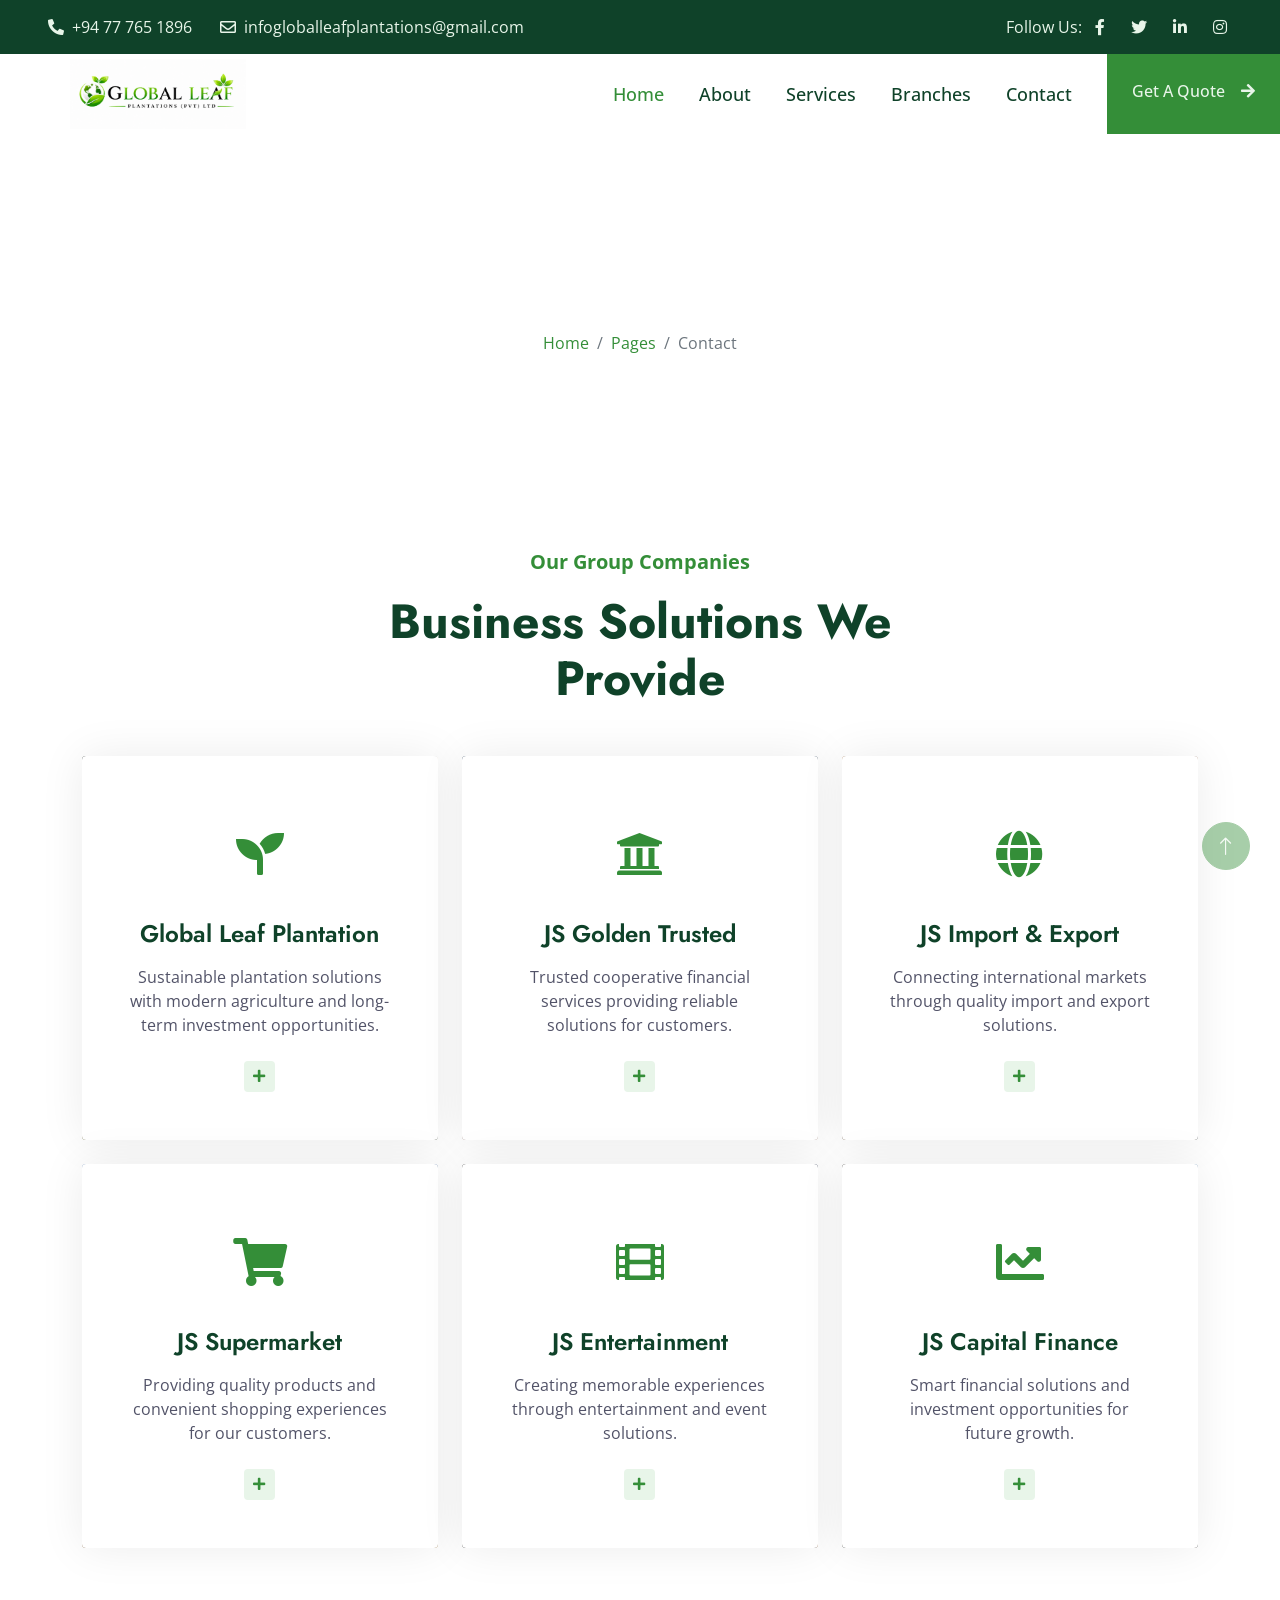
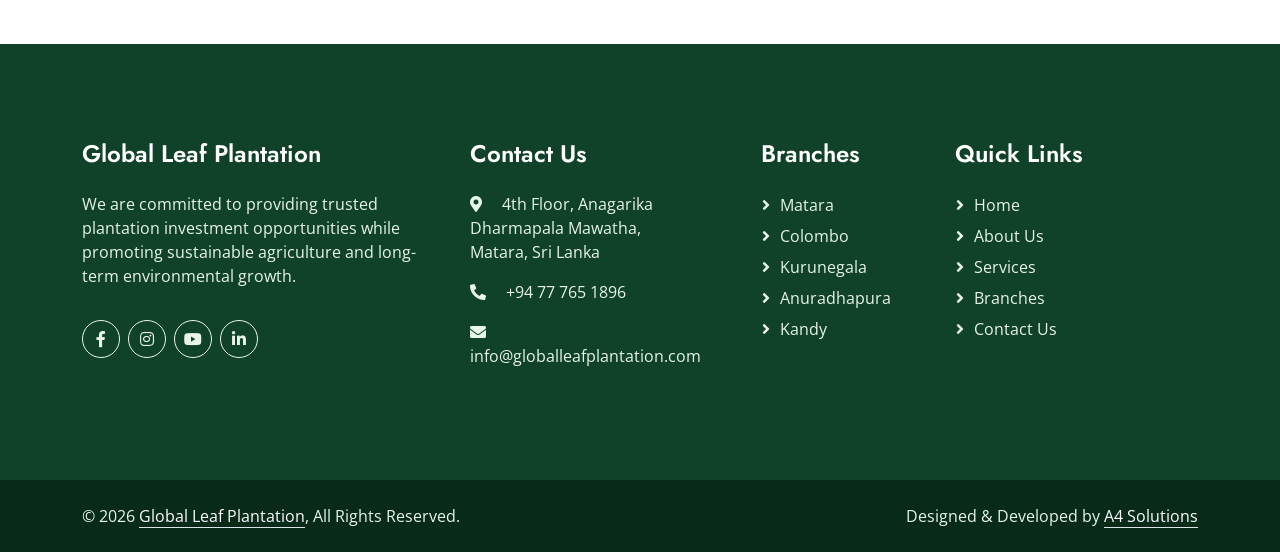
<file: service.html>
<!DOCTYPE html>
<html lang="en">

<head>
    <meta charset="utf-8">
    <title>Global Leaf Plantations (pvt) Ltd.</title>
    <meta content="width=device-width, initial-scale=1.0" name="viewport">
    <!-- Favicon -->
    <link href="img/favicon.ico" rel="icon">

    <!-- Google Web Fonts -->
    <link rel="preconnect" href="https://fonts.googleapis.com">
    <link rel="preconnect" href="https://fonts.gstatic.com" crossorigin>
    <link
        href="https://fonts.googleapis.com/css2?family=Jost:wght@500;600;700&family=Open+Sans:wght@400;500&display=swap"
        rel="stylesheet">

    <!-- Icon Font Stylesheet -->
    <link href="https://cdnjs.cloudflare.com/ajax/libs/font-awesome/5.10.0/css/all.min.css" rel="stylesheet">
    <link href="https://cdn.jsdelivr.net/npm/bootstrap-icons@1.4.1/font/bootstrap-icons.css" rel="stylesheet">

    <!-- Libraries Stylesheet -->
    <link href="lib/animate/animate.min.css" rel="stylesheet">
    <link href="lib/owlcarousel/assets/owl.carousel.min.css" rel="stylesheet">
    <link href="lib/lightbox/css/lightbox.min.css" rel="stylesheet">

    <!-- Customized Bootstrap Stylesheet -->
    <link href="css/bootstrap.min.css" rel="stylesheet">

    <!-- Template Stylesheet -->
    <link href="css/style.css" rel="stylesheet">
</head>

<body>
    <!-- Spinner Start -->
    <div id="spinner"
        class="show bg-white position-fixed translate-middle w-100 vh-100 top-50 start-50 d-flex align-items-center justify-content-center">
        <div class="spinner-border text-primary" role="status" style="width: 3rem; height: 3rem;"></div>
    </div>
    <!-- Spinner End -->


    <!-- Topbar Start -->
    <div class="container-fluid bg-dark text-light px-0 py-2">
        <div class="row gx-0 d-none d-lg-flex">
            <div class="col-lg-7 px-5 text-start">
                <div class="h-100 d-inline-flex align-items-center me-4">
                    <span class="fa fa-phone-alt me-2"></span>
                    <span>+94 77 765 1896</span>
                </div>
                <div class="h-100 d-inline-flex align-items-center">
                    <span class="far fa-envelope me-2"></span>
                    <span>infogloballeafplantations@gmail.com</span>
                </div>
            </div>
            <div class="col-lg-5 px-5 text-end">
                <div class="h-100 d-inline-flex align-items-center mx-n2">
                    <span>Follow Us:</span>
                    <a class="btn btn-link text-light" href=""><i class="fab fa-facebook-f"></i></a>
                    <a class="btn btn-link text-light" href=""><i class="fab fa-twitter"></i></a>
                    <a class="btn btn-link text-light" href=""><i class="fab fa-linkedin-in"></i></a>
                    <a class="btn btn-link text-light" href=""><i class="fab fa-instagram"></i></a>
                </div>
            </div>
        </div>
    </div>
    <!-- Topbar End -->


    <!-- Navbar Start -->
    <nav class="navbar navbar-expand-lg bg-white navbar-light sticky-top p-0">
        <a href="index.html" class="navbar-brand d-flex align-items-center px-4 px-lg-5">
            <img src="img/logo.png" alt="Global Leaf Plantation Logo"
                class="logo-img">
        </a>
        <button type="button" class="navbar-toggler me-4" data-bs-toggle="collapse" data-bs-target="#navbarCollapse">
            <span class="navbar-toggler-icon"></span>
        </button>
        <div class="collapse navbar-collapse" id="navbarCollapse">
            <div class="navbar-nav ms-auto p-4 p-lg-0">
                <a href="index.html" class="nav-item nav-link active">Home</a>
                <a href="about.html" class="nav-item nav-link">About</a>
                <a href="service.html" class="nav-item nav-link">Services</a>
                <a href="Branches.html" class="nav-item nav-link">Branches</a>
                <a href="contact.html" class="nav-item nav-link">Contact</a>
            </div>
            <a href="" class="btn btn-primary py-4 px-lg-4 rounded-0 d-none d-lg-block">Get A Quote<i
                    class="fa fa-arrow-right ms-3"></i></a>
        </div>
    </nav>
    <!-- Navbar End -->

     <!-- Page Header Start -->
    <div class="container-fluid page-header py-5 mb-5 wow fadeIn" data-wow-delay="0.1s">
        <div class="container text-center py-5">
            <h1 class="display-3 text-white mb-4 animated slideInDown">Contact Us</h1>
            <nav aria-label="breadcrumb animated slideInDown">
                <ol class="breadcrumb justify-content-center mb-0">
                    <li class="breadcrumb-item"><a href="#">Home</a></li>
                    <li class="breadcrumb-item"><a href="#">Pages</a></li>
                    <li class="breadcrumb-item active" aria-current="page">Contact</li>
                </ol>
            </nav>
        </div>
    </div>
    <!-- Page Header End -->


   <!-- Services Start -->
<div class="container-xxl py-5">
    <div class="container">

        <div class="text-center mx-auto wow fadeInUp" data-wow-delay="0.1s" style="max-width:600px;">
            <p class="fs-5 fw-bold text-primary">Our Group Companies</p>
            <h1 class="display-5 mb-5">
                Business Solutions We Provide
            </h1>
        </div>


        <div class="row g-4">

            <!-- Global Leaf Plantation -->
            <div class="col-lg-4 col-md-6 wow fadeInUp" data-wow-delay="0.1s">
                <div class="service-item rounded d-flex h-100">

                    <div class="service-img rounded">
                        <img class="img-fluid" src="img/service-1.png" alt="">
                    </div>

                    <div class="service-text rounded p-5">
                        <div class="btn-square rounded-circle mx-auto mb-3">
                            <i class="fa fa-seedling fa-3x text-primary"></i>
                        </div>

                        <h4 class="mb-3">
                            Global Leaf Plantation
                        </h4>

                        <p class="mb-4">
                            Sustainable plantation solutions with modern agriculture
                            and long-term investment opportunities.
                        </p>

                        <a class="btn btn-sm" href="">
                            <i class="fa fa-plus text-primary me-2"></i>
                            Read More
                        </a>
                    </div>

                </div>
            </div>



            <!-- JS Golden Trusted -->
            <div class="col-lg-4 col-md-6 wow fadeInUp" data-wow-delay="0.3s">
                <div class="service-item rounded d-flex h-100">

                    <div class="service-img rounded">
                        <img class="img-fluid" src="img/service-2.png" alt="">
                    </div>

                    <div class="service-text rounded p-5">

                        <div class="btn-square rounded-circle mx-auto mb-3">
                            <i class="fa fa-university fa-3x text-primary"></i>
                        </div>

                        <h4 class="mb-3">
                            JS Golden Trusted
                        </h4>

                        <p class="mb-4">
                            Trusted cooperative financial services providing
                            reliable solutions for customers.
                        </p>

                        <a class="btn btn-sm" href="">
                            <i class="fa fa-plus text-primary me-2"></i>
                            Read More
                        </a>

                    </div>
                </div>
            </div>



            <!-- JS Import Export -->
            <div class="col-lg-4 col-md-6 wow fadeInUp" data-wow-delay="0.5s">
                <div class="service-item rounded d-flex h-100">

                    <div class="service-img rounded">
                        <img class="img-fluid" src="img/service-3.png" alt="">
                    </div>

                    <div class="service-text rounded p-5">

                        <div class="btn-square rounded-circle mx-auto mb-3">
                            <i class="fa fa-globe fa-3x text-primary"></i>
                        </div>

                        <h4 class="mb-3">
                            JS Import & Export
                        </h4>

                        <p class="mb-4">
                            Connecting international markets through quality
                            import and export solutions.
                        </p>

                        <a class="btn btn-sm" href="">
                            <i class="fa fa-plus text-primary me-2"></i>
                            Read More
                        </a>

                    </div>
                </div>
            </div>



            <!-- JS Supermarket -->
            <div class="col-lg-4 col-md-6 wow fadeInUp" data-wow-delay="0.1s">
                <div class="service-item rounded d-flex h-100">

                    <div class="service-img rounded">
                        <img class="img-fluid" src="img/service-4.png" alt="">
                    </div>

                    <div class="service-text rounded p-5">

                        <div class="btn-square rounded-circle mx-auto mb-3">
                            <i class="fa fa-shopping-cart fa-3x text-primary"></i>
                        </div>

                        <h4 class="mb-3">
                            JS Supermarket
                        </h4>

                        <p class="mb-4">
                            Providing quality products and convenient shopping
                            experiences for our customers.
                        </p>

                        <a class="btn btn-sm" href="">
                            <i class="fa fa-plus text-primary me-2"></i>
                            Read More
                        </a>

                    </div>
                </div>
            </div>



            <!-- JS Entertainment -->
            <div class="col-lg-4 col-md-6 wow fadeInUp" data-wow-delay="0.3s">
                <div class="service-item rounded d-flex h-100">

                    <div class="service-img rounded">
                        <img class="img-fluid" src="img/service-5.png" alt="">
                    </div>

                    <div class="service-text rounded p-5">

                        <div class="btn-square rounded-circle mx-auto mb-3">
                            <i class="fa fa-film fa-3x text-primary"></i>
                        </div>

                        <h4 class="mb-3">
                            JS Entertainment
                        </h4>

                        <p class="mb-4">
                            Creating memorable experiences through entertainment
                            and event solutions.
                        </p>

                        <a class="btn btn-sm" href="">
                            <i class="fa fa-plus text-primary me-2"></i>
                            Read More
                        </a>

                    </div>
                </div>
            </div>



            <!-- JS Capital Finance -->
            <div class="col-lg-4 col-md-6 wow fadeInUp" data-wow-delay="0.5s">
                <div class="service-item rounded d-flex h-100">

                    <div class="service-img rounded">
                        <img class="img-fluid" src="img/service-6.png" alt="">
                    </div>

                    <div class="service-text rounded p-5">

                        <div class="btn-square rounded-circle mx-auto mb-3">
                            <i class="fa fa-chart-line fa-3x text-primary"></i>
                        </div>

                        <h4 class="mb-3">
                            JS Capital Finance
                        </h4>

                        <p class="mb-4">
                            Smart financial solutions and investment opportunities
                            for future growth.
                        </p>

                        <a class="btn btn-sm" href="">
                            <i class="fa fa-plus text-primary me-2"></i>
                            Read More
                        </a>

                    </div>
                </div>
            </div>


        </div>

    </div>
</div>
<!-- Services End -->

<!-- Footer Start -->
<div class="container-fluid bg-dark text-light footer mt-5 py-5 wow fadeIn" data-wow-delay="0.1s">
    <div class="container py-5">
        <div class="row g-5">

            <!-- Company Info -->
            <div class="col-lg-4 col-md-6">
                <h4 class="text-white mb-4">Global Leaf Plantation</h4>
                <p>
                    We are committed to providing trusted plantation investment
                    opportunities while promoting sustainable agriculture and
                    long-term environmental growth.
                </p>

                <div class="d-flex pt-3">
                    <a class="btn btn-square btn-outline-light rounded-circle me-2" href="#">
                        <i class="fab fa-facebook-f"></i>
                    </a>

                    <a class="btn btn-square btn-outline-light rounded-circle me-2" href="#">
                        <i class="fab fa-instagram"></i>
                    </a>

                    <a class="btn btn-square btn-outline-light rounded-circle me-2" href="#">
                        <i class="fab fa-youtube"></i>
                    </a>

                    <a class="btn btn-square btn-outline-light rounded-circle" href="#">
                        <i class="fab fa-linkedin-in"></i>
                    </a>
                </div>
            </div>

            <!-- Contact -->
            <div class="col-lg-3 col-md-6">
                <h4 class="text-white mb-4">Contact Us</h4>

                <p>
                    <i class="fa fa-map-marker-alt me-3"></i>
                    4th Floor, Anagarika Dharmapala Mawatha,<br>
                    Matara, Sri Lanka
                </p>

                <p>
                    <i class="fa fa-phone-alt me-3"></i>
                    +94 77 765 1896
                </p>

                <p>
                    <i class="fa fa-envelope me-3"></i>
                    info@globalleafplantation.com
                </p>
            </div>

            <!-- Branches -->
            <div class="col-lg-2 col-md-6">
                <h4 class="text-white mb-4">Branches</h4>

                <a class="btn btn-link" href="#">Matara</a>
                <a class="btn btn-link" href="#">Colombo</a>
                <a class="btn btn-link" href="#">Kurunegala</a>
                <a class="btn btn-link" href="#">Anuradhapura</a>
                <a class="btn btn-link" href="#">Kandy</a>
            </div>

            <!-- Quick Links -->
            <div class="col-lg-3 col-md-6">
                <h4 class="text-white mb-4">Quick Links</h4>

                <a class="btn btn-link" href="#home">Home</a>
                <a class="btn btn-link" href="#about">About Us</a>
                <a class="btn btn-link" href="#services">Services</a>
                <a class="btn btn-link" href="#branches">Branches</a>
                <a class="btn btn-link" href="#contact">Contact Us</a>
            </div>

        </div>
    </div>
</div>

<!-- Copyright -->
<div class="container-fluid copyright py-4 bg-black">
    <div class="container">
        <div class="row">

            <div class="col-md-6 text-center text-md-start mb-3 mb-md-0">
                &copy; 2026 <a class="border-bottom" href="#">Global Leaf Plantation</a>,
                All Rights Reserved.
            </div>

            <div class="col-md-6 text-center text-md-end">
                Designed & Developed by
                <a class="border-bottom" href="#">A4 Solutions</a>
            </div>

        </div>
    </div>
</div>
<!-- Footer End -->


    <!-- Back to Top -->
    <a href="#" class="btn btn-lg btn-primary btn-lg-square rounded-circle back-to-top"><i
            class="bi bi-arrow-up"></i></a>


    <!-- JavaScript Libraries -->
    <script src="https://code.jquery.com/jquery-3.4.1.min.js"></script>
    <script src="https://cdn.jsdelivr.net/npm/bootstrap@5.0.0/dist/js/bootstrap.bundle.min.js"></script>
    <script src="lib/wow/wow.min.js"></script>
    <script src="lib/easing/easing.min.js"></script>
    <script src="lib/waypoints/waypoints.min.js"></script>
    <script src="lib/owlcarousel/owl.carousel.min.js"></script>
    <script src="lib/counterup/counterup.min.js"></script>
    <script src="lib/parallax/parallax.min.js"></script>
    <script src="lib/isotope/isotope.pkgd.min.js"></script>
    <script src="lib/lightbox/js/lightbox.min.js"></script>

    <!-- Template Javascript -->
    <script src="js/main.js"></script>
</body>

</html>
</file>
<file: css/style.css>
/********** Template CSS **********/
:root {
    --primary: #348E38;
    --secondary: #525368;
    --light: #E8F5E9;
    --dark: #0F4229;
}

.back-to-top {
    position: fixed;
    display: none;
    right: 30px;
    bottom: 30px;
    z-index: 99;
}

/* Logo Design */

.logo-img {
    width: 220px;
    height: 100%;
    max-width: 100%;
    object-fit: contain;
}

/* Tablet */
@media (max-width: 992px) {
    .logo-img {
        width: 180px;
    }
}

/* Mobile */
@media (max-width: 768px) {
    .logo-img {
        width: 150px;
    }
}

/* Small Mobile */
@media (max-width: 480px) {
    .logo-img {
        width: 120px;
    }
}



h1,
.h1,
h2,
.h2,
.fw-bold {
    font-weight: 700 !important;
}

h3,
.h3,
h4,
.h4,
.fw-medium {
    font-weight: 600 !important;
}

video {
    width: 100%;
    height: 100vh;
    /* Full Screen */
    object-fit: cover;
}

h5,
.h5,
h6,
.h6,
.fw-semi-bold {
    font-weight: 500 !important;
}

.h11 {
    font-family: Verdana, Geneva, Tahoma, sans-serif;
    color: black;
    font-size: 70px;
    font-weight: bold;
    text-align: center;
}


/*** Spinner ***/
#spinner {
    opacity: 0;
    visibility: hidden;
    transition: opacity .5s ease-out, visibility 0s linear .5s;
    z-index: 99999;
}

#spinner.show {
    transition: opacity .5s ease-out, visibility 0s linear 0s;
    visibility: visible;
    opacity: 1;
}


/*** Button ***/
.btn {
    transition: .5s;
    font-weight: 500;
}

.btn-primary,
.btn-outline-primary:hover {
    color: var(--light);
}

.btn-square {
    width: 38px;
    height: 38px;
}

.btn-sm-square {
    width: 32px;
    height: 32px;
}

.btn-lg-square {
    width: 48px;
    height: 48px;
}

.btn-square,
.btn-sm-square,
.btn-lg-square {
    padding: 0;
    display: flex;
    align-items: center;
    justify-content: center;
    font-weight: normal;
}


/*** Navbar ***/
.navbar.sticky-top {
    top: -100px;
    transition: .5s;
}

.navbar .navbar-brand,
.navbar a.btn {
    height: 80px
}

.navbar .navbar-nav .nav-link {
    margin-right: 35px;
    padding: 25px 0;
    color: var(--dark);
    font-size: 18px;
    font-weight: 500;
    outline: none;
}

.navbar .navbar-nav .nav-link:hover,
.navbar .navbar-nav .nav-link.active {
    color: var(--primary);
}

.navbar .dropdown-toggle::after {
    border: none;
    content: "\f107";
    font-family: "Font Awesome 5 Free";
    font-weight: 900;
    vertical-align: middle;
    margin-left: 8px;
}

@media (max-width: 991.98px) {
    .navbar .navbar-nav .nav-link {
        margin-right: 0;
        padding: 10px 0;
    }

    .navbar .navbar-nav {
        border-top: 1px solid #EEEEEE;
    }
}

@media (min-width: 992px) {
    .navbar .nav-item .dropdown-menu {
        display: block;
        border: none;
        margin-top: 0;
        top: 150%;
        opacity: 0;
        visibility: hidden;
        transition: .5s;
    }

    .navbar .nav-item:hover .dropdown-menu {
        top: 100%;
        visibility: visible;
        transition: .5s;
        opacity: 1;
    }
}


/*** Header ***/
.video-container{
    position: relative;
    width: 100%;
    overflow: hidden;
    background: #000;
}

.hero-video{
    width: 100%;
    height: auto;
    aspect-ratio: 16 / 9;
    object-fit: cover;
    display: block;
}

.video-overlay{
    position: absolute;
    top: 0;
    left: 0;
    width: 100%;
    height: 100%;
    background: rgba(0,0,0,0.35);
}

/* Laptop */
@media (max-width: 1200px){
    .hero-video{
        aspect-ratio: 16 / 9;
    }
}

/* Tablet */
@media (max-width: 992px){
    .hero-video{
        aspect-ratio: 16 / 9;
        object-fit: contain;
    }
}

/* Mobile */
@media (max-width: 768px){
    .hero-video{
        width: 100%;
        height: auto;
        aspect-ratio: 16 / 9;
        object-fit: contain;
    }
}

/* Small Mobile */
@media (max-width: 480px){
    .hero-video{
        width: 100%;
        height: auto;
        aspect-ratio: 16 / 9;
        object-fit: contain;
    }
}

.border-start{
    border-color: #198754 !important;
}


/*** Top Feature ***/
@media (min-width: 991.98px) {
    .top-feature {
        position: relative;
        margin-top: -80px;
        z-index: 1;
    }
}


/*** Facts & Quote ***/
.facts,
.quote {
    background: rgba(15, 66, 41, .6);
}

/*** Facts Section Style ***/
.facts{
    position: relative;
    background-size: cover;
    background-position: center;
    background-attachment: fixed;
}

.facts::before{
    content:"";
    position:absolute;
    top:0;
    left:0;
    width:100%;
    height:100%;
    background:linear-gradient(
        rgba(0,60,25,0.85),
        rgba(0,100,40,0.75)
    );
}

.facts .container{
    position:relative;
    z-index:2;
}


.facts .col-sm-6{
    background:rgba(255,255,255,0.12);
    backdrop-filter:blur(8px);
    border:1px solid rgba(255,255,255,0.25);
    border-radius:20px;
    padding:35px 15px;
    transition:0.4s ease;
}


/* Hover Effect */
.facts .col-sm-6:hover{
    transform:translateY(-10px);
    background:rgba(255,255,255,0.20);
    box-shadow:0 15px 35px rgba(0,0,0,0.25);
}


/* Numbers */
.facts h1{
    font-size:55px;
    font-weight:800;
    color:#ffffff !important;
    margin-bottom:10px;
    letter-spacing:1px;
}


/* Titles */
.facts span{
    font-size:18px !important;
    font-weight:600;
    color:#ffffff !important;
}


/* Mobile */
@media(max-width:768px){

    .facts .col-sm-6{
        padding:25px 10px;
    }

    .facts h1{
        font-size:40px;
    }

    .facts span{
        font-size:16px !important;
    }

}

/*** Service ***/
.service-item {
    position: relative;
    text-align: center;
}

.service-item .service-img {
    position: absolute;
    width: 100%;
    height: 100%;
    top: 0;
    left: 0;
    overflow: hidden;
    z-index: -1;
}

.service-item .service-img img {
    position: absolute;
    width: 100%;
    height: 100%;
    left: 0;
    object-fit: cover;
    transform: scale(1.2);
    transition: .3s;
    z-index: -1;
}

.service-item:hover .service-img img {
    transform: scale(1);
}

.service-item .service-text {
    background: #FFFFFF;
    box-shadow: 0 0 45px rgba(0, 0, 0, .08);
    transition: .3s;
}

.service-item:hover .service-text {
    background: rgba(15, 66, 41, .6);
}

.service-item .service-text h4,
.service-item .service-text p {
    transition: .3;
}

.service-item:hover .service-text h4 {
    color: #FFFFFF;
}

.service-item:hover .service-text p {
    color: var(--light);
}

.service-item .service-text .btn-square {
    width: 100px;
    height: 100px;
    background: transparent;
    transition: .5s;
}

.service-item:hover .service-text .btn-square {
    background: var(--light);
}

.service-item .service-text .btn {
    width: 31px;
    height: 31px;
    display: inline-flex;
    align-items: center;
    color: var(--dark);
    background: var(--light);
    white-space: nowrap;
    overflow: hidden;
    transition: .3s;
}

.service-item:hover .service-text .btn {
    width: 112px;
}
/*** Footer ***/
.footer .btn.btn-link {
    display: block;
    margin-bottom: 5px;
    padding: 0;
    text-align: left;
    color: var(--light);
    font-weight: normal;
    text-transform: capitalize;
    transition: .3s;
}

.footer .btn.btn-link::before {
    position: relative;
    content: "\f105";
    font-family: "Font Awesome 5 Free";
    font-weight: 900;
    margin-right: 10px;
}

.footer .btn.btn-link:hover {
    color: var(--primary);
    letter-spacing: 1px;
    box-shadow: none;
}

.copyright {
    color: var(--light);
    background: #072A19;
}

.copyright a {
    color: #FFFFFF;
}

.copyright a:hover {
    color: var(--primary);
}
</file>
